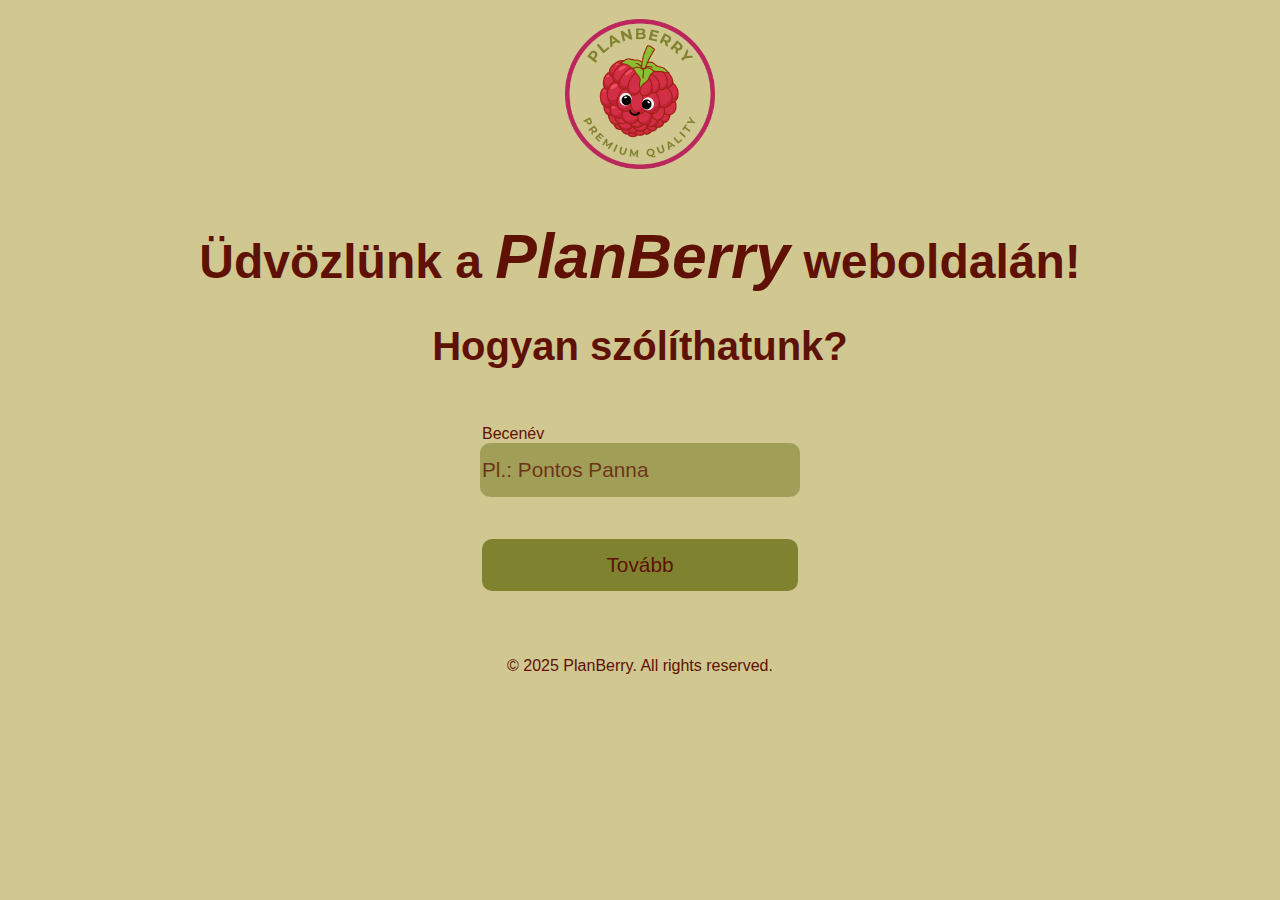
<file: index.html>
<!DOCTYPE html>
<html lang="hu">
<head>
    <meta charset="UTF-8">
    <meta name="viewport"
          content="width=device-width, user-scalable=no, initial-scale=1.0, maximum-scale=1.0, minimum-scale=1.0">
    <meta http-equiv="X-UA-Compatible" content="ie=edge">
    <title>PlanBerry</title>
    <link rel="shortcut icon" href="src/PlanBerryLogo.png" type="image/x-icon">
    <link href="https://cdn.jsdelivr.net/npm/bootstrap@5.3.8/dist/css/bootstrap.min.css" rel="stylesheet"
          integrity="sha384-sRIl4kxILFvY47J16cr9ZwB07vP4J8+LH7qKQnuqkuIAvNWLzeN8tE5YBujZqJLB" crossorigin="anonymous">
    <link rel="stylesheet" href="styles/login.css">
</head>
<body>
<div class="container">
    <img id="logo" src="src/PlanBerryLogo.png" height="150px" width="150px" alt="PlanBerryLogo">

    <h1>Üdvözlünk a <b><i id="appName">PlanBerry</i></b> weboldalán!</h1>
    <h2>Hogyan szólíthatunk?</h2>

    <form class="needs-validation" novalidate>

        <div class="mb-3">
            <label for="nickname" class="form-label btn-login">Becenév</label>
            <input type="text" class="form-control btn-login" id="nickname" name="nickname" placeholder="Pl.: Pontos Panna"
                   required>
        </div>

        <button id="login-btn" type="submit" class="btn btn-login">Tovább</button>
    </form>
</div>

<footer>
    <p>&copy; 2025 PlanBerry. All rights reserved.</p>
</footer>

<script src="https://cdn.jsdelivr.net/npm/bootstrap@5.3.8/dist/js/bootstrap.bundle.min.js"
        integrity="sha384-FKyoEForCGlyvwx9Hj09JcYn3nv7wiPVlz7YYwJrWVcXK/BmnVDxM+D2scQbITxI"
        crossorigin="anonymous"></script>
<script src="scripts/login.js"></script>
</body>
</html>
</file>
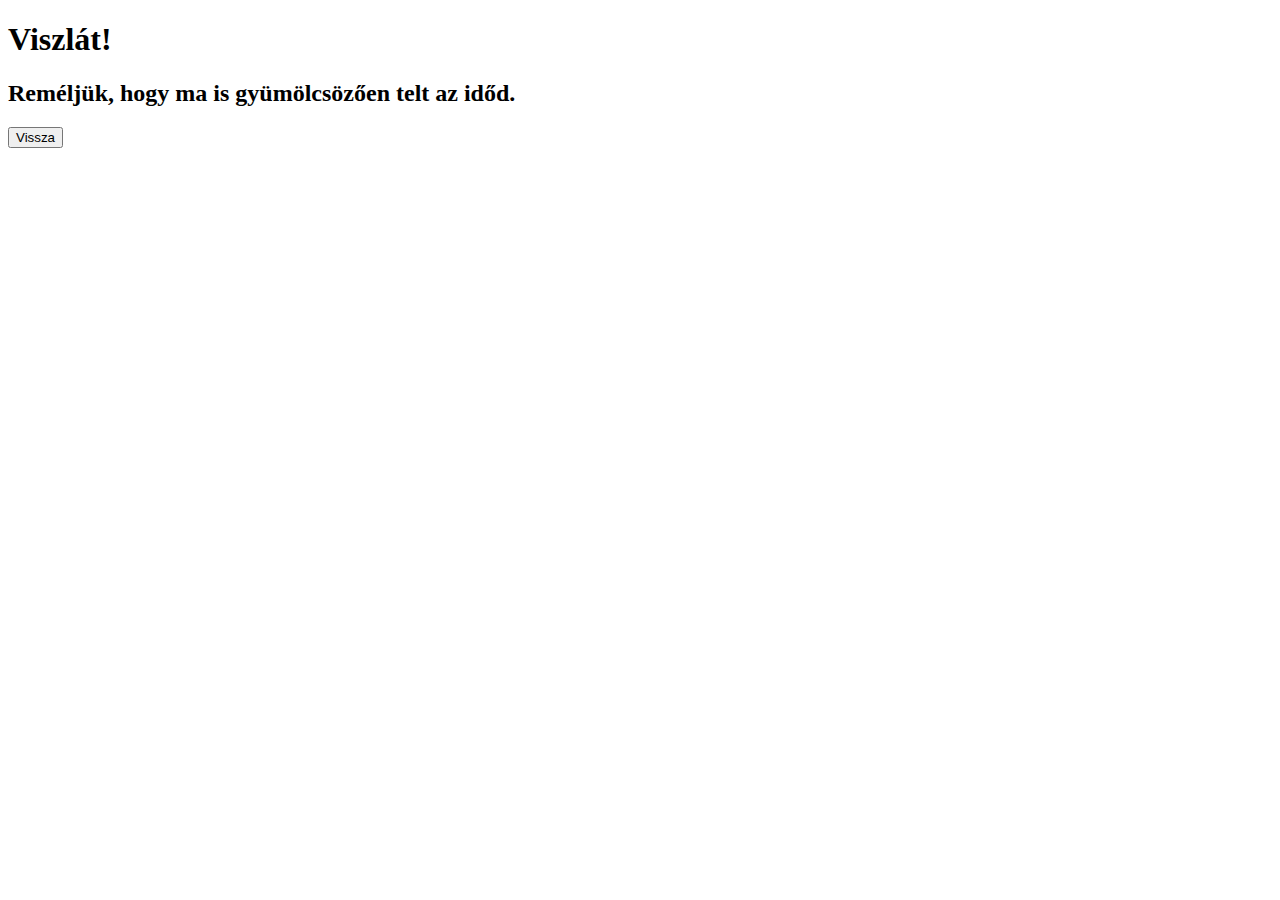
<file: pages/logout.html>
<!DOCTYPE html>
<html lang="en">
<head>
    <meta charset="UTF-8">
    <meta name="viewport"
          content="width=device-width, user-scalable=no, initial-scale=1.0, maximum-scale=1.0, minimum-scale=1.0">
    <meta http-equiv="X-UA-Compatible" content="ie=edge">
    <title>PlanBerry</title>
    <link href="https://cdn.jsdelivr.net/npm/bootstrap@5.3.8/dist/css/bootstrap.min.css" rel="stylesheet" integrity="sha384-sRIl4kxILFvY47J16cr9ZwB07vP4J8+LH7qKQnuqkuIAvNWLzeN8tE5YBujZqJLB" crossorigin="anonymous">
</head>
<body>
    <h1>Viszlát!</h1>

    <h2>Reméljük, hogy ma is gyümölcsözően telt az időd.</h2>

    <a href="../index.html"><button id="back-btn" class="btn">Vissza</button></a>

    <script src="https://cdn.jsdelivr.net/npm/bootstrap@5.3.8/dist/js/bootstrap.bundle.min.js" integrity="sha384-FKyoEForCGlyvwx9Hj09JcYn3nv7wiPVlz7YYwJrWVcXK/BmnVDxM+D2scQbITxI" crossorigin="anonymous"></script>
</body>
</html>
</file>
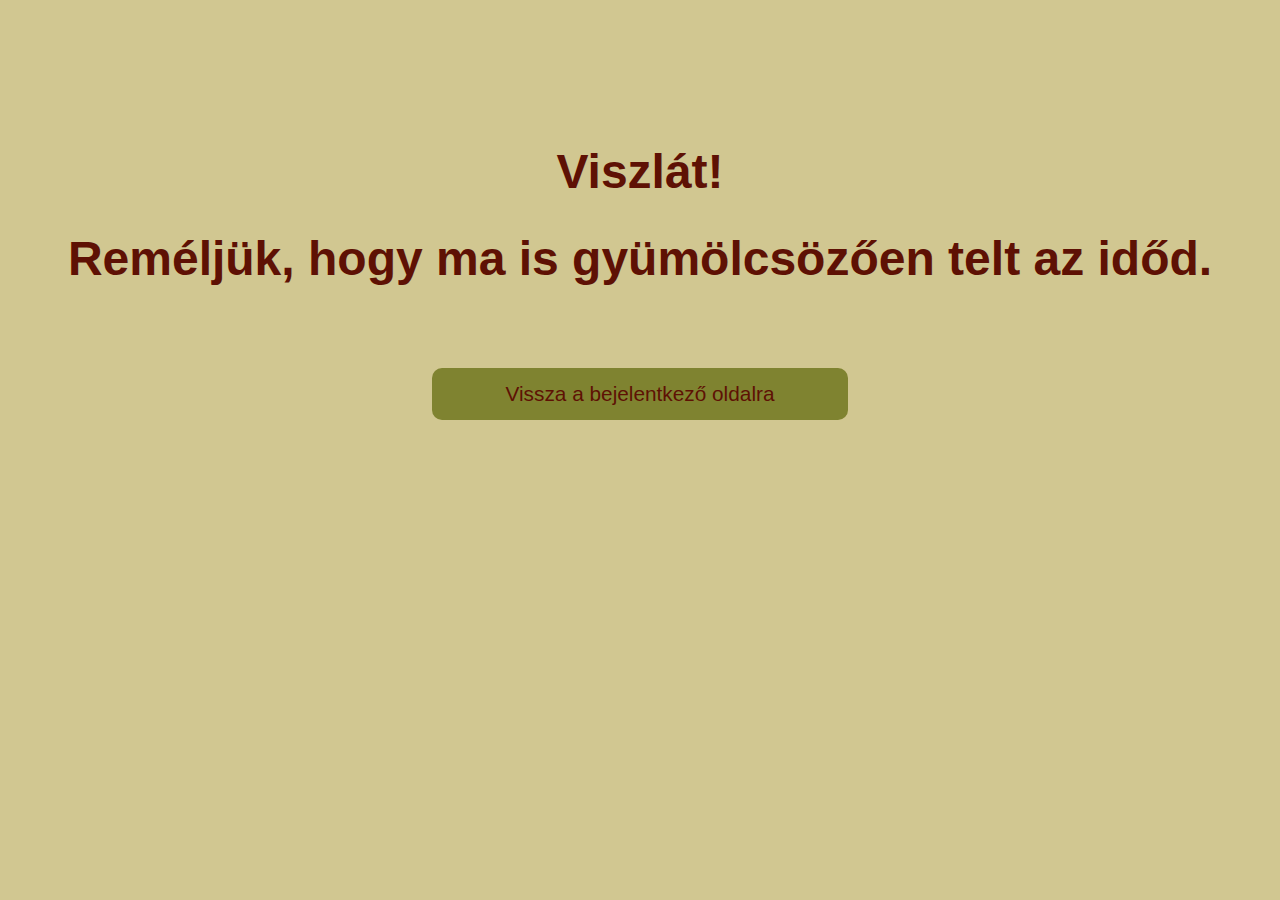
<file: app/pages/logout.html>
<!DOCTYPE html>
<html lang="en">
<head>
    <meta charset="UTF-8">
    <meta name="viewport"
          content="width=device-width, user-scalable=no, initial-scale=1.0, maximum-scale=1.0, minimum-scale=1.0">
    <meta http-equiv="X-UA-Compatible" content="ie=edge">
    <title>PlanBerry</title>
    <link href="https://cdn.jsdelivr.net/npm/bootstrap@5.3.8/dist/css/bootstrap.min.css" rel="stylesheet" integrity="sha384-sRIl4kxILFvY47J16cr9ZwB07vP4J8+LH7qKQnuqkuIAvNWLzeN8tE5YBujZqJLB" crossorigin="anonymous">
    <link rel="stylesheet" href="../styles/logout.css">
</head>
<body>
    <h1>Viszlát!</h1>

    <h2>Reméljük, hogy ma is gyümölcsözően telt az időd.</h2>

    <a href="../index.html"><button id="back-btn" class="btn">Vissza a bejelentkező oldalra</button></a>

    <script src="https://cdn.jsdelivr.net/npm/bootstrap@5.3.8/dist/js/bootstrap.bundle.min.js" integrity="sha384-FKyoEForCGlyvwx9Hj09JcYn3nv7wiPVlz7YYwJrWVcXK/BmnVDxM+D2scQbITxI" crossorigin="anonymous"></script>
</body>
</html>
</file>
<file: styles/login.css>
@import "base.css";

body {
    text-align: center;
}

label {
    text-align: left;
    width: 26em;
}

#logo{
    margin-top: 0.7em;
}

h1 {
    margin-top: 1em;
    font-size: 3em;
}

h2 {
    margin-top: 0.5em;
    font-size: 2.5em;
}

.mb-3 {
    margin-top: 3.5em;
    display: flex;
    flex-direction: column;
    align-items: center;
}

.form-control, .btn {
    color: #5E1104;
    font-size: 1.3em;
    border: none;
    border-radius: 10px;
    width: 20em;
    height: 2.5em;
}

.form-control {
    background: #A09E57;
    color: #5E1104;
    caret-color: #5E1104;
}

.form-control:focus {
    background: rgba(243, 216, 206, 0.5);
    color: #5E1104;
    box-shadow: 0 0 0 1px rgba(94, 17, 4, 0.8);
}

.btn {
    margin-top: 2em;
}

a:active {
    color: #5E1104;
}

#nickname::placeholder {
    color: #5E1104;
    opacity: 0.75;
}

#appName{
    font-size: 1.3em;
}

.btn-login {
    width: 100%;
}

@media (min-width: 400px) {
    .btn-login {
        width: 75%;
    }
}

@media (min-width: 700px) {
    .btn-login {
        width: 50%;
    }
}

@media (min-width: 1200px) {
    .btn-login {
        width: 25%;
    }
}
</file>
<file: app/styles/logout.css>
@import "login.css";

h2 {
    font-size: 3em;
}

#logo_div{
    margin: 3.5em 0;
}
</file>
